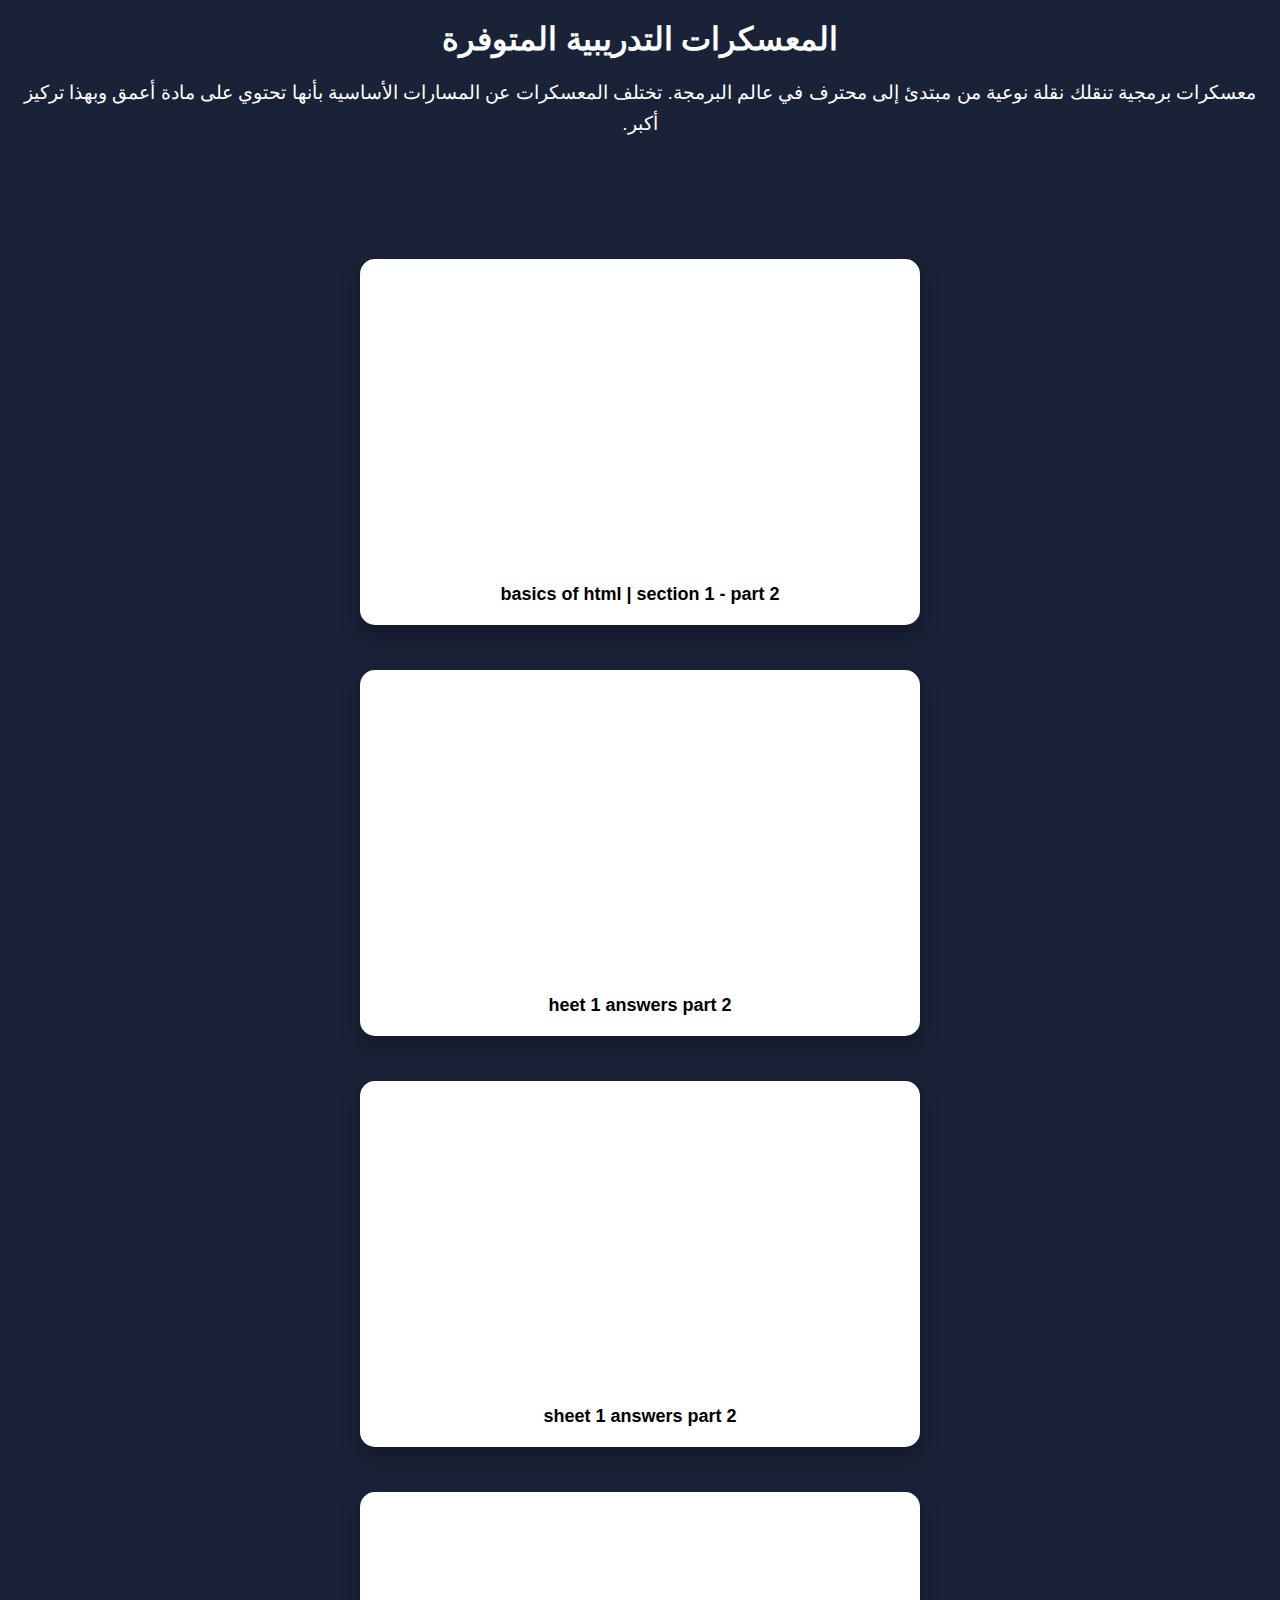
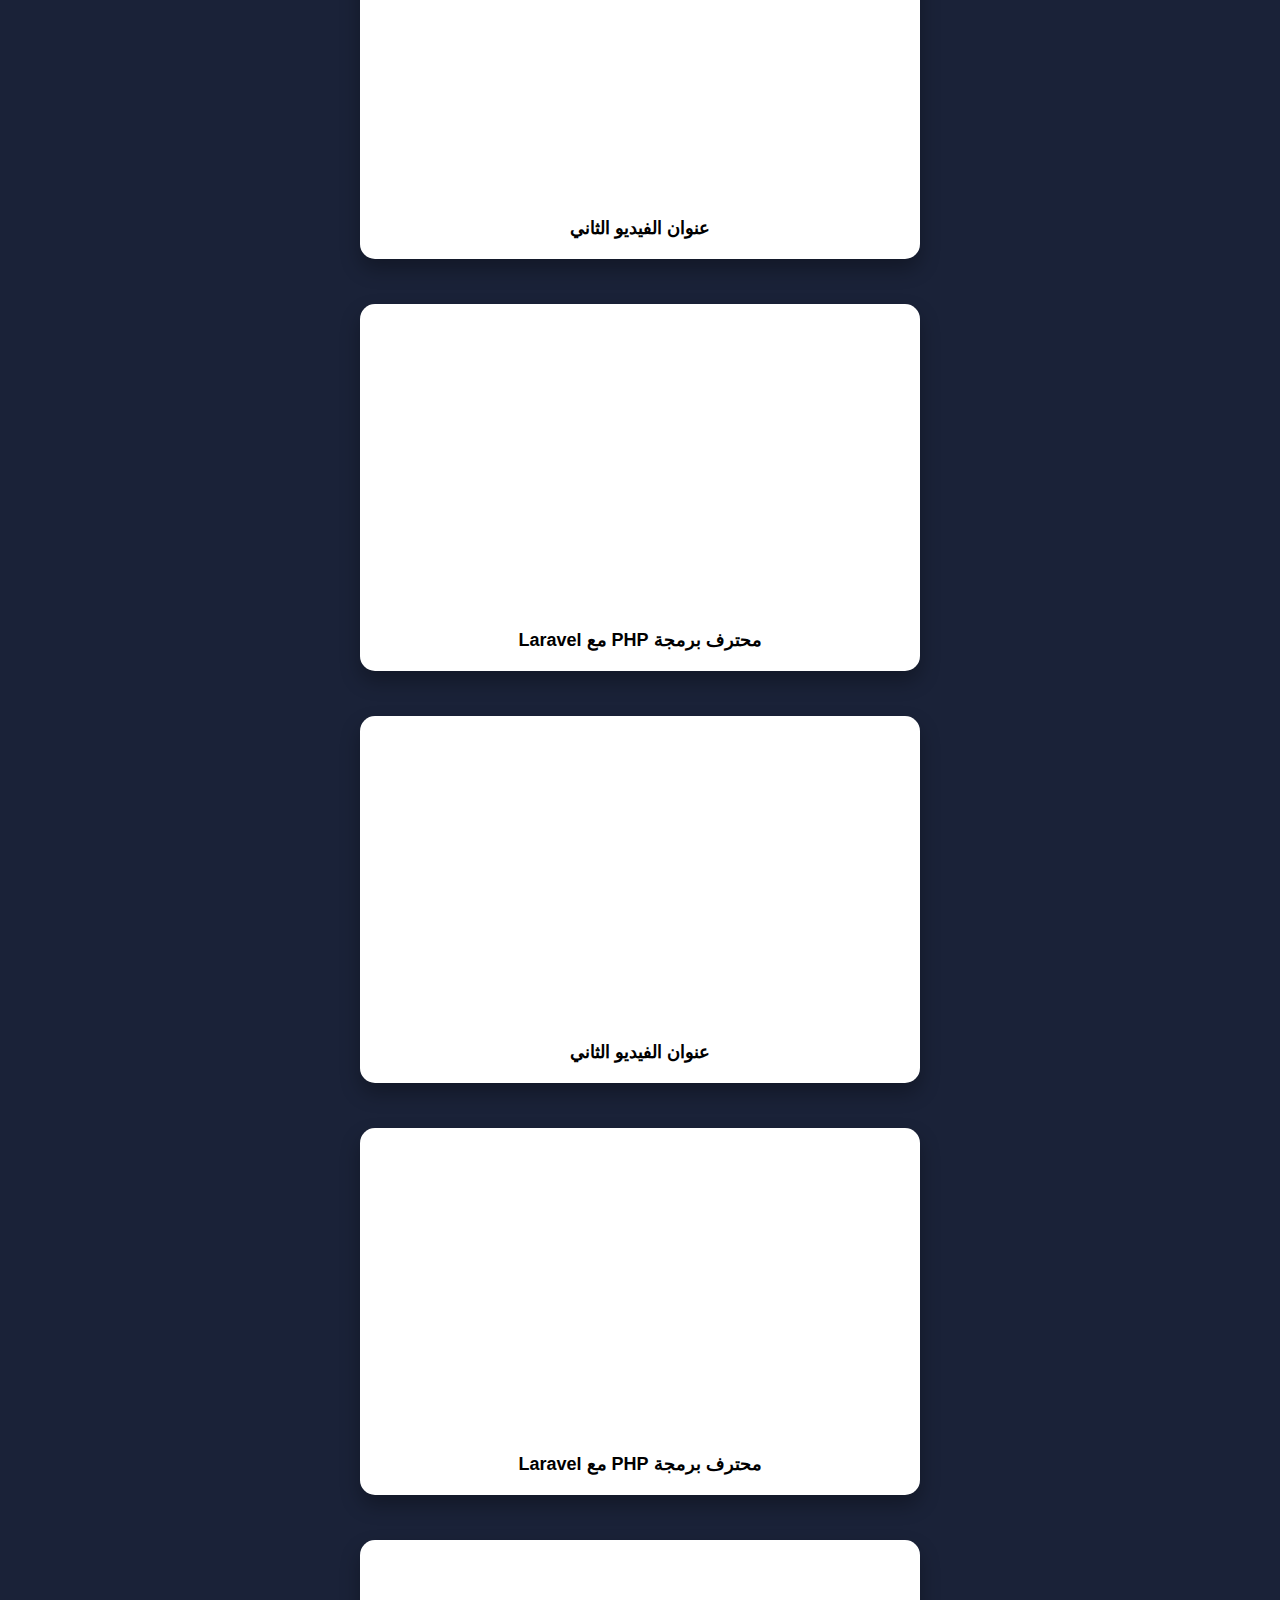
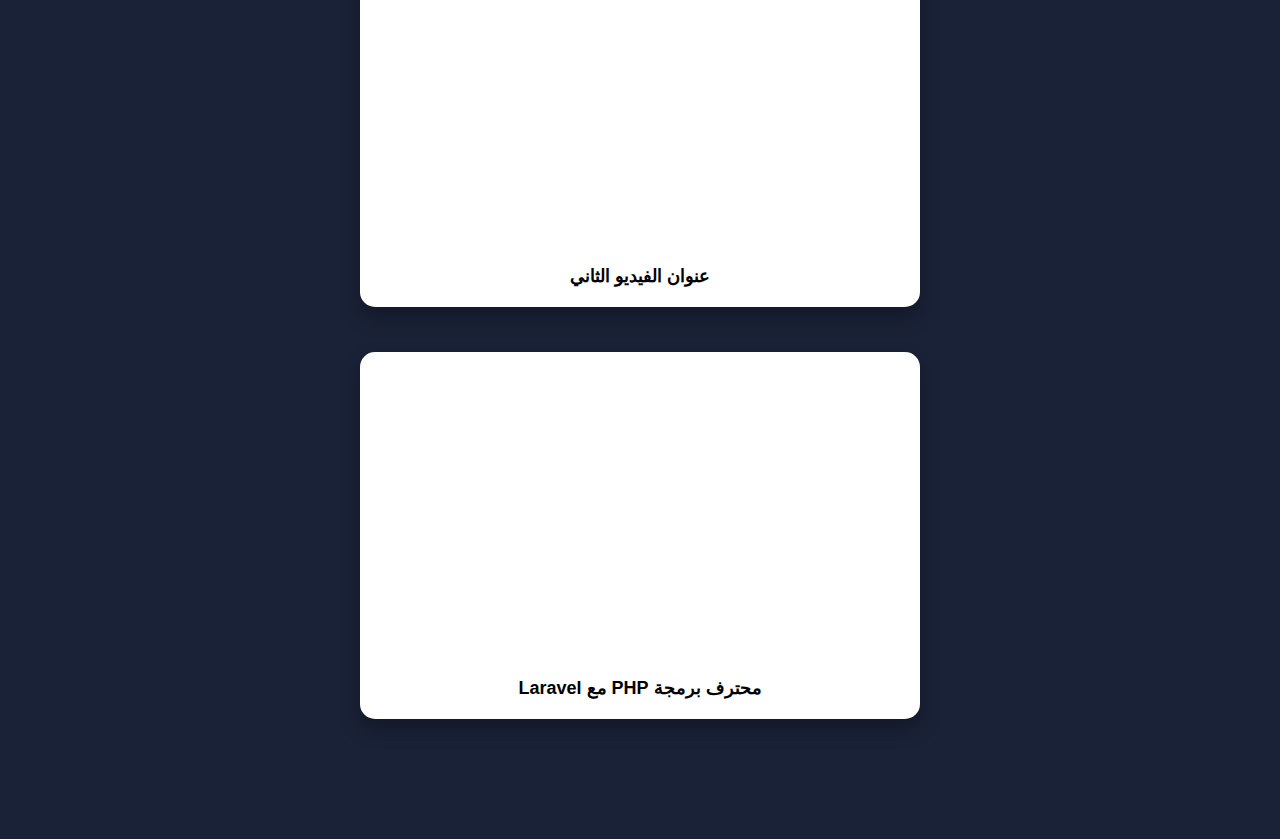
<file: file css/index.html>
<!DOCTYPE html>
<html lang="ar" dir="rtl">
    <head>
        <meta charset="UTF-8">
        <meta name="viewport" content="width=device-width, initial-scale=1.0">
        <title>المعسكرات التدريبية</title>
        <link rel="stylesheet" href="style.css ">
    </head>
    <body>

        <section class="bootcamps">
            <h1>المعسكرات التدريبية المتوفرة</h1>
            <p>معسكرات برمجية تنقلك نقلة نوعية من مبتدئ إلى محترف في عالم
                البرمجة. تختلف المعسكرات عن المسارات الأساسية بأنها تحتوي على
                مادة أعمق وبهذا تركيز أكبر.</p>


            <div class="cards">
                <div class="card">
                    <iframe width="560" height="315" src="https://www.youtube.com/embed/TZ7Q0K9c0a8?si=PLVt1AMhMfcrGlUf" title="YouTube video player" frameborder="0" allow="accelerometer; autoplay; clipboard-write; encrypted-media; gyroscope; picture-in-picture; web-share" referrerpolicy="strict-origin-when-cross-origin" allowfullscreen></iframe> <div class="card-title"> basics of html | section 1 - part 2 </div>
                </div>

                <div class="card">
                    <iframe width="560" height="315" src="https://www.youtube.com/embed/UwaGr3POc6Y?si=rFz6fveVlOM1dB5d" title="YouTube video player" frameborder="0" allow="accelerometer; autoplay; clipboard-write; encrypted-media; gyroscope; picture-in-picture; web-share" referrerpolicy="strict-origin-when-cross-origin" allowfullscreen></iframe>
                    <div class="card-title">heet 1 answers part 2</div>
                </div>
                <div class="card">
                    <iframe width="560" height="315" src="https://www.youtube.com/embed/UwaGr3POc6Y?si=C-XmxHvU2qZKvio6" title="YouTube video player" frameborder="0" allow="accelerometer; autoplay; clipboard-write; encrypted-media; gyroscope; picture-in-picture; web-share" referrerpolicy="strict-origin-when-cross-origin" allowfullscreen></iframe>
                    <div class="card-title"> sheet 1 answers part 2 </div>
                </div>

                <div class="card">
                    <iframe width="560" height="315"
                        src="https://www.youtube.com/embed/pLiiLsfQ66k?si=V88L-EuLQlIxGE19"
                        title="YouTube video player" frameborder="0"
                        allow="accelerometer; autoplay; clipboard-write; encrypted-media; gyroscope; picture-in-picture; web-share"
                        referrerpolicy="strict-origin-when-cross-origin"
                        allowfullscreen></iframe>
                    <div class="card-title">عنوان الفيديو الثاني</div>
                </div>
                <div class="card">
                    <iframe width="560" height="315"
                        src="https://www.youtube.com/embed/pLiiLsfQ66k?si=V88L-EuLQlIxGE19"
                        title="YouTube video player" frameborder="0"
                        allow="accelerometer; autoplay; clipboard-write; encrypted-media; gyroscope; picture-in-picture; web-share"
                        referrerpolicy="strict-origin-when-cross-origin"
                        allowfullscreen></iframe>
                    <div class="card-title">محترف برمجة PHP مع Laravel</div>
                </div>

                <div class="card">
                    <iframe width="560" height="315"
                        src="https://www.youtube.com/embed/pLiiLsfQ66k?si=V88L-EuLQlIxGE19"
                        title="YouTube video player" frameborder="0"
                        allow="accelerometer; autoplay; clipboard-write; encrypted-media; gyroscope; picture-in-picture; web-share"
                        referrerpolicy="strict-origin-when-cross-origin"
                        allowfullscreen></iframe>
                    <div class="card-title">عنوان الفيديو الثاني</div>
                </div>
                <div class="card">
                    <iframe width="560" height="315"
                        src="https://www.youtube.com/embed/pLiiLsfQ66k?si=V88L-EuLQlIxGE19"
                        title="YouTube video player" frameborder="0"
                        allow="accelerometer; autoplay; clipboard-write; encrypted-media; gyroscope; picture-in-picture; web-share"
                        referrerpolicy="strict-origin-when-cross-origin"
                        allowfullscreen></iframe>
                    <div class="card-title">محترف برمجة PHP مع Laravel</div>
                </div>

                <div class="card">
                    <iframe width="560" height="315"
                        src="https://www.youtube.com/embed/pLiiLsfQ66k?si=V88L-EuLQlIxGE19"
                        title="YouTube video player" frameborder="0"
                        allow="accelerometer; autoplay; clipboard-write; encrypted-media; gyroscope; picture-in-picture; web-share"
                        referrerpolicy="strict-origin-when-cross-origin"
                        allowfullscreen></iframe>
                    <div class="card-title">عنوان الفيديو الثاني</div>
                </div><div class="card">
                    <iframe width="560" height="315"
                        src="https://www.youtube.com/embed/pLiiLsfQ66k?si=V88L-EuLQlIxGE19"
                        title="YouTube video player" frameborder="0"
                        allow="accelerometer; autoplay; clipboard-write; encrypted-media; gyroscope; picture-in-picture; web-share"
                        referrerpolicy="strict-origin-when-cross-origin"
                        allowfullscreen></iframe>
                    <div class="card-title">محترف برمجة PHP مع Laravel</div>
                </div>

                <!-- كرر نفس النمط لباقي الفيديوهات -->
            </div>
        </section>
    </body>
</file>
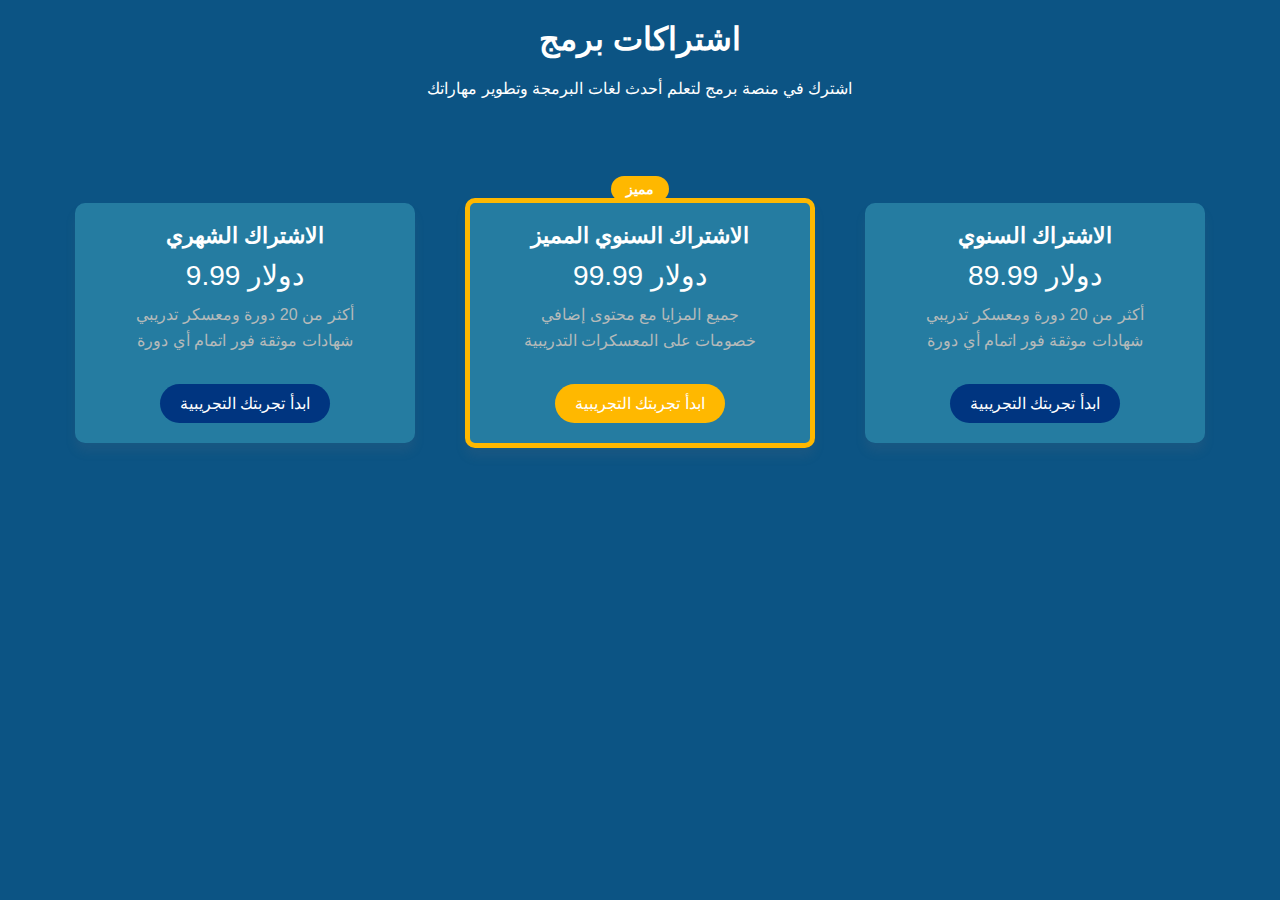
<file: New folder/New folder/ffff.html>
<!DOCTYPE html>
<html lang="ar">
<head>
    <meta charset="UTF-8">
    <meta name="viewport" content="width=device-width, initial-scale=1.0">
    <link rel="stylesheet" href="domaa.css">
    <title>أسعار الأشتراكات في الدورة</title>
</head>
<body>
    <h1>اشتراكات برمج</h1>
    <p>اشترك في منصة برمج لتعلم أحدث لغات البرمجة وتطوير مهاراتك</p>
    <div class="pricing-container">
        <!-- البطاقة الأولى -->
        <div class="pricing-card">
            <div class="pricing-title">الاشتراك الشهري</div>
            <div class="pricing-price">9.99 دولار</div>
            <div class="pricing-description">
                أكثر من 20 دورة ومعسكر تدريبي <br>
                شهادات موثقة فور اتمام أي دورة
            </div>
            <a href="#" class="pricing-button">ابدأ تجربتك التجريبية</a>
        </div>

        <!-- البطاقة الثانية - مميزة -->
        <div class="pricing-card featured">
            <div class="pricing-title">الاشتراك السنوي المميز</div>
            <div class="pricing-price">99.99 دولار</div>
            <div class="pricing-description">
                جميع المزايا مع محتوى إضافي <br>
                خصومات على المعسكرات التدريبية
            </div>
            <a href="#" class="pricing-button featured">ابدأ تجربتك التجريبية</a>
        </div>

        <!-- البطاقة الثالثة -->
        <div class="pricing-card">
            <div class="pricing-title">الاشتراك السنوي</div>
            <div class="pricing-price">89.99 دولار</div>
            <div class="pricing-description">
                أكثر من 20 دورة ومعسكر تدريبي <br>
                شهادات موثقة فور اتمام أي دورة
            </div>
            <a href="#" class="pricing-button">ابدأ تجربتك التجريبية</a>
        </div>
    </div>
</body>
</html>
</file>
<file: file css/style.css>
*{
            font-family: 'Poppins', sans-serif;
            margin: 0;
            padding: 0;
            box-sizing: border-box;
            scroll-behavior: smooth; 
          }
        
        
        body {
            font-family: Arial, sans-serif;
            margin: 0;
            padding: 0;
            background-color: #1A2238;
            color: #FFF;
            text-align: center;
            direction: rtl;
        }
        h1 {
            font-size: 2em;
            margin: 20px 0;
        }
        
        p {
            font-size: 1.2em;
            margin: 10px 20px;
            line-height: 1.6;
        }
        
        /* تصميم قسم البطاقات */
        .cards {
            display: flex;
            justify-content: center;
            flex-wrap: wrap;
            gap: 5px;
            margin: 100px;
            flex-wrap: wrap;
        }
        
.card {
    background-color: #fff;
    padding-bottom: 20px;
    width: auto;
    height: auto; /* يجعل الصندوق يتكيف مع النص */
    display: flex;
    flex-direction: column;
    justify-content: center;
    align-items: center;
    color: #000; /* لون النص داخل الصندوق */
    font-size: 1em;
    font-weight: bold;
    border-radius: 15px;
    box-shadow: 0 10px 20px rgba(0, 0, 0, 0.3); /* الظلال */
    transition: transform 0.3s ease, background-color 0.3s ease;
    margin: 20px auto; /* إضافة مسافة بين الصناديق */
}

.card-title {
    font-size: 18px;
    color: #000;
    margin-top: 10px;
    text-align: center;
}
        
        .cards iframe {
            width:315 px;
            border-radius: 15px 0px 0px 0px ;
            /* margin:5vh 5vh; */
            justify-content: center;
            flex-direction: column;
        
        }
        
        .card h3 {
            margin: 0;
            font-size: 1.1em;
            text-align: center;
        }
        
        .card:hover {
            background-color: #FFD700; /* لون جديد عند المرور */
            color: #000;
            transform: translateY(-10px); /* تأثير الحركة */
        }
        


/*         
        @media (max-width: 768px) {
  .cards {
    flex-direction: column;
    gap: 20px;
  }
} */
</file>
<file: New folder/New folder/domaa.css>
body {
    margin: 0;
    font-family: Arial, sans-serif;
    background-color: #0c5484;
    color: #000000;
    text-align: center;
}
p{
    color: #fff;
}

h1 {
    margin-top: 20px;
    color: #ffffff;
}

/* حاوية الباقات */
.pricing-container {
    display: flex;
    justify-content: center;
    align-items: center;
    gap: 50px;
    margin-top: 50px;
    padding: 50px;
    flex-wrap: wrap;
    
}

/* تصميم عام للصناديق */
.pricing-card {
    background-color: #257ca1;
    border-radius: 10px;
    box-shadow: 0 9px 11px rgba(136, 115, 115, 0.1);
    padding: 20px;
    width: 300px;
    transition: transform 0.3s ease, box-shadow 0.3s ease;
}

.pricing-card:hover {
    transform: translateY(-10px);
    box-shadow: 0 15px 15px rgba(0, 0, 0, 0.2);
}

/* تمييز البطاقة المميزة */
.pricing-card.featured {
    border: 5px solid #ffb800;
    position: relative;
}

.pricing-card.featured::before {
    content: 'مميز';
    position: absolute;
    top: -10px;
    left: 50%;
    transform: translateX(-50%);
    background-color: #ffb800;
    color: #fff;
    padding: 5px 15px;
    border-radius: 70px;
    font-size: 14px;
    font-weight: bold;
    margin-top: -17px;
}

/* العناوين */
.pricing-title {
    font-size: 22px;
    margin-bottom: 10px;
    font-weight: bold;
    color: #ffffff;
}

.pricing-price {
    font-size: 28px;
    color: #ffffff;
    margin-bottom: 10px;
}

/* الأزرار */
.pricing-button {
    display: inline-block;
    text-decoration: none;
    background-color: #003580;
    color: #fff;
    padding: 10px 20px;
    border-radius: 25px;
    margin-top: 10px;
    transition: background-color 0.3s;
}

.pricing-button:hover {
    background-color: #0056b3;
}

.pricing-button.featured {
    background-color: #ffb800;
    color: #fff;
}

.pricing-button.featured:hover {
    background-color: #e6a500;
}

/* النصوص */
.pricing-description {
    font-size: 16px;
    line-height: 1.6;
    margin: 10px 0 20px;
    color: #b5baba;
}
</file>
